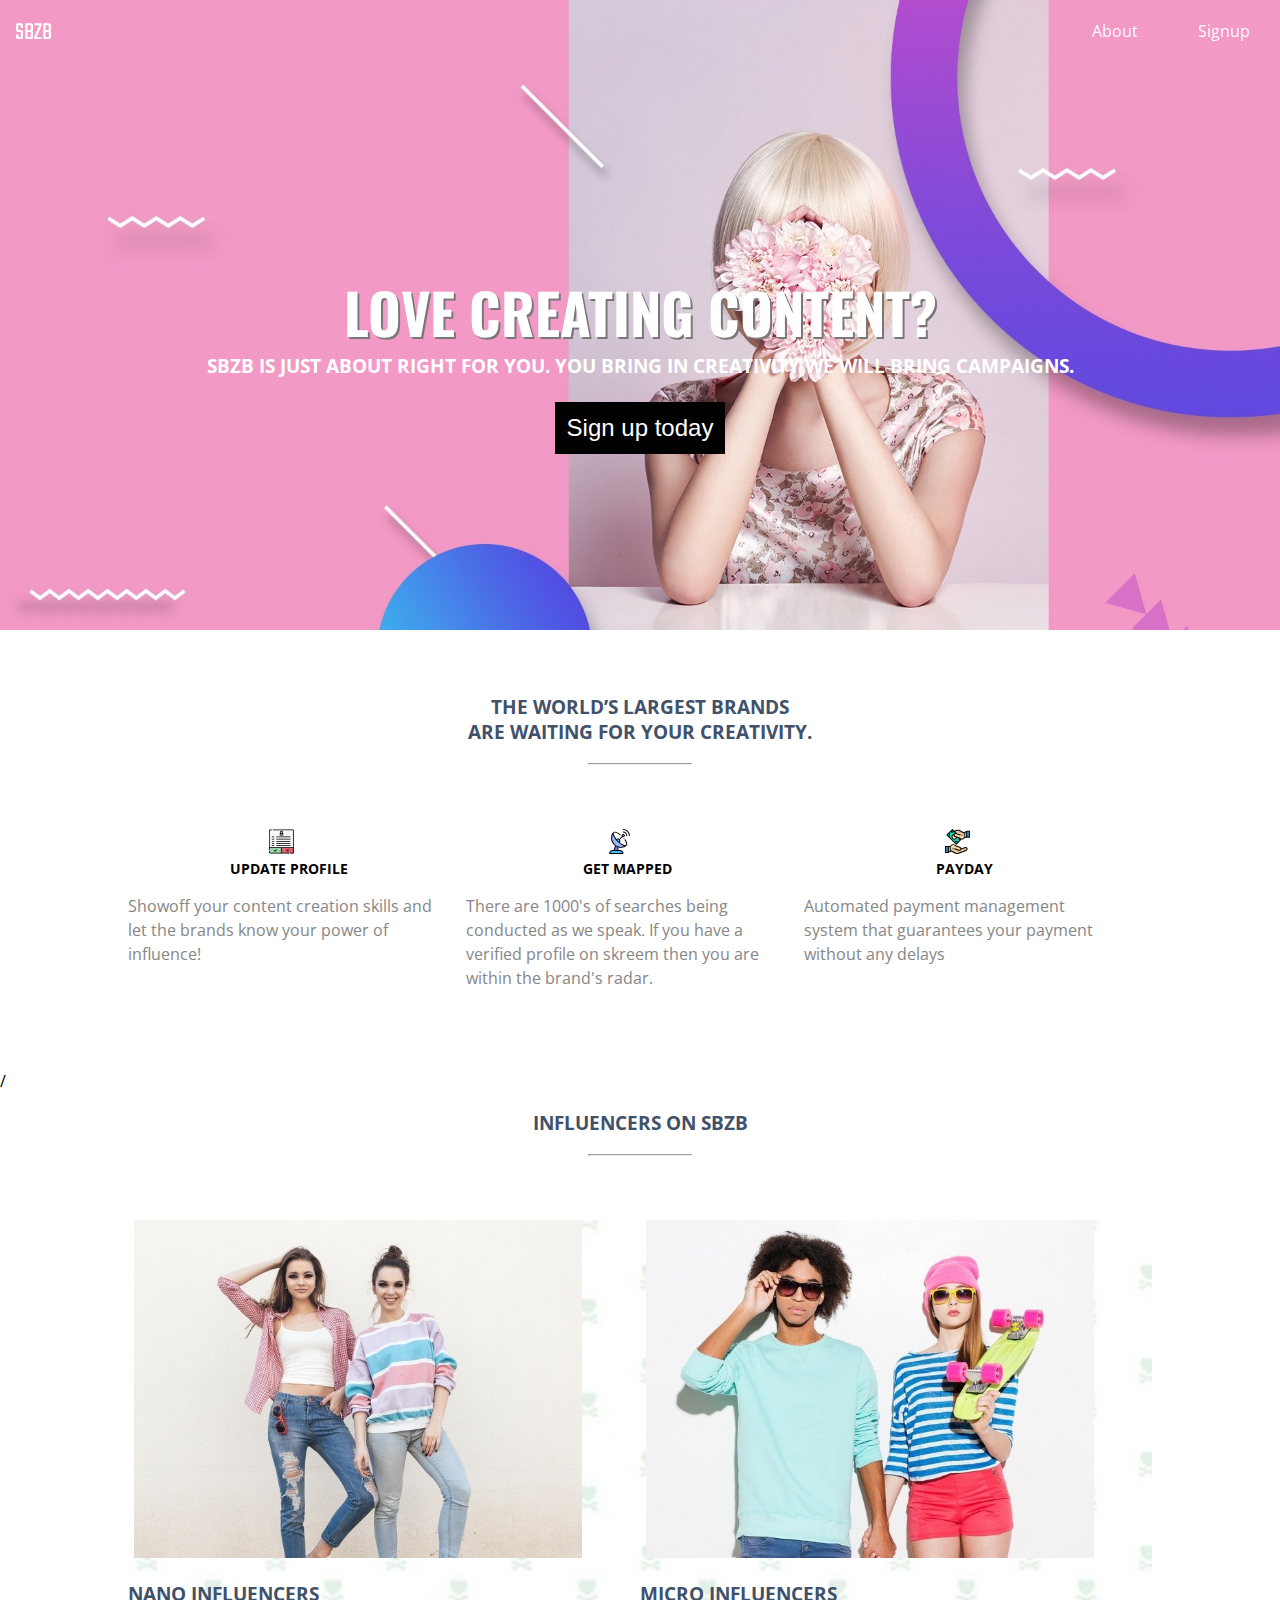
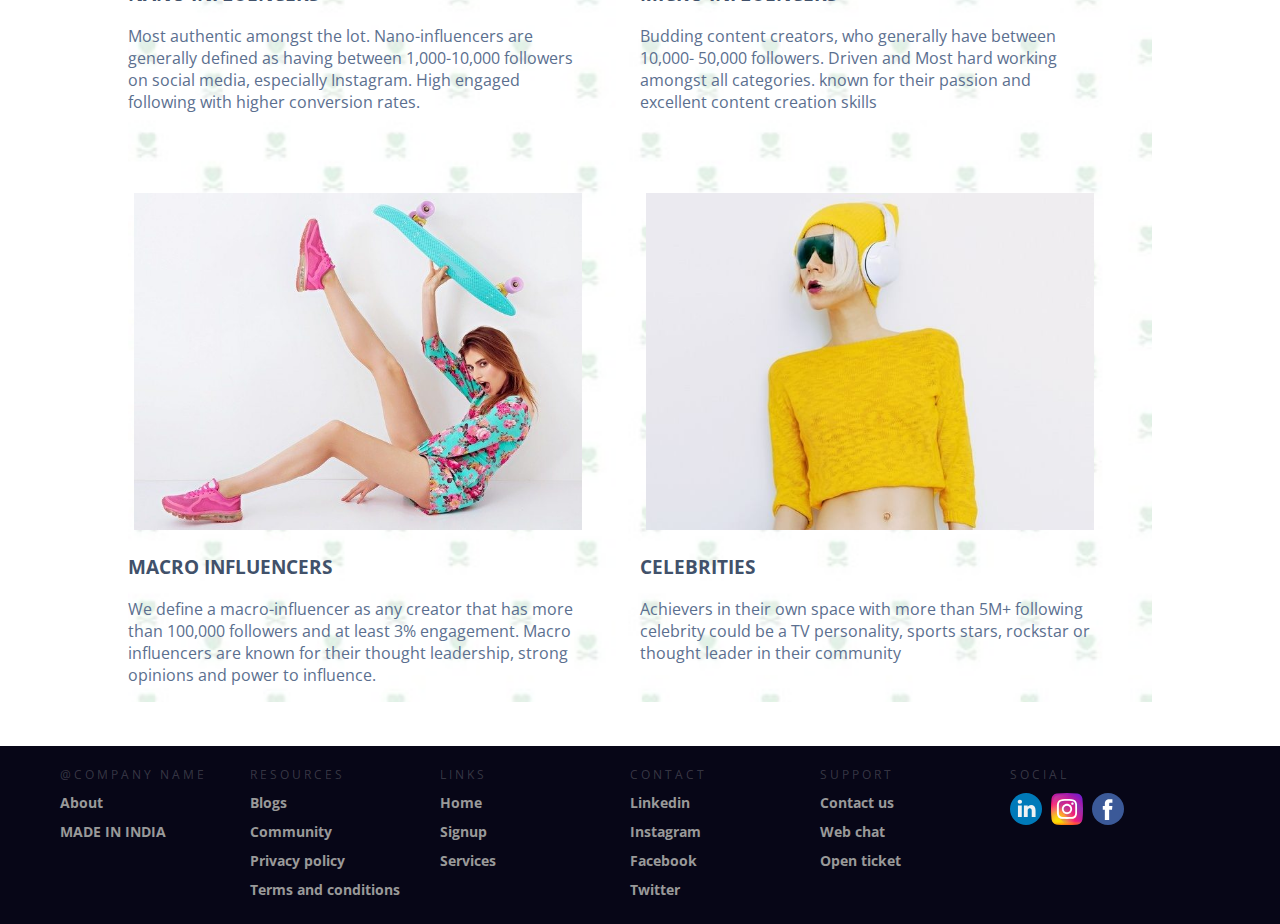
<file: influencer.html>
<!DOCTYPE html>
<html>
    <head>   
        <meta name="viewport" content="width=device-width, initial-scale=1, shrink-to-fit=no">
        <title>Influencers</title>
        <link href="https://fonts.googleapis.com/css?family=Open+Sans:400,400i,600&display=swap&subset=latin-ext" rel="stylesheet">
        <link href="assets/inf_style.css" rel="stylesheet">
        <link rel="icon" href="assets/ico.png">

        <link href="https://fonts.googleapis.com/css2?family=Teko:wght@600&display=swap" rel="stylesheet">


    </head>
    <body>
        <div class="banner_cont" style="background: url('assets/girl.jpg');background-size: cover;">
            <div class="banner">
                <header class="header">
                  <a href="index.html" style="text-decoration:none;position: absolute;left: 15px;top:15px;color:white;font-size: 25px;font-family: 'Teko', sans-serif;">SBZB</a>
                    <input class="menu-btn" type="checkbox" id="menu-btn" />
                    <label class="menu-icon" for="menu-btn"><span class="navicon"></span></label>
                    <ul class="menu">
                      <li><a href="#about">About</a></li>
                      <li><a href="">Signup</a></li>
                    </ul>
                  </header>
                  <div style="text-align: center;">
                      <h1 class="title">LOVE CREATING CONTENT?</h1>
                      <h3 class="title_p">SBZB IS JUST ABOUT RIGHT FOR YOU. YOU BRING IN CREATIVITY WE WILL BRING CAMPAIGNS.</h3>
                        <button class="signup">Sign up today</button>
                    </div>
            </div>
            </div>
            <a name="about">
            <div style="width:80%;margin: auto;text-align: center;margin-top:5vw;">
                <h3 style="color: #41516A;font-weight: bolder;">THE WORLD’S LARGEST BRANDS<br>ARE WAITING FOR YOUR CREATIVITY.</h3>
                <hr style="width:10%">
                <div class="flex_cards">
                    <div class="card">
                       
                        <img src="assets/profile.svg" style="width:25px">
                        <h2 >UPDATE PROFILE</h2>
                        
                        
                        <p>Showoff your content creation skills and let the brands know your power of influence!</p>
                    </div>
                    <div class="card">
                        
                        <img src="assets/radar.svg" style="width:25px">
                        <h2 >GET MAPPED</h2>
                        
                        
                        <p>There are 1000's of searches being conducted as we speak. If you have a verified profile on skreem then you are within the brand's radar.</p>
                    </div>
                    <div class="card">
                        
                        <img src="assets/payment.svg" style="width:25px">
                        <h2 >PAYDAY</h2>
                        
                        
                        <p>Automated payment management system that guarantees your payment without any delays</p>
                    </div>
                    
                </div>

            </div>
            <a name="types">/
              <div style="width:80%;margin: auto;text-align: center;">
                  <h3 style="color: #41516A;font-weight: bolder;">INFLUENCERS 
                   ON SBZB</h3>
                  <hr style="width:10%">

                  <div style="margin:0;padding:0;background:url('assets/white.jpg');background-size: cover;">
                  <div class="row">
                    
                    <div class="type">
                      <img src="assets/nano.jpg">
                      <h3>NANO INFLUENCERS</h3>
                      <p>Most authentic amongst the lot. Nano-influencers are generally defined as having between 1,000-10,000 followers on social media, especially Instagram. High engaged following with higher conversion rates.</p>
                    </div>
                    <div class="type">
                      <img src="assets/micro.jpg">
                      <h3>MICRO INFLUENCERS</h3>
                      <p>Budding content creators, who generally have between 10,000- 50,000 followers. Driven and Most hard working amongst all categories. known for their passion and excellent content creation skills</p>
                    </div>
                  </div>
                  <div class="row">
                    <div class="type">
                      <img src="assets/macro.jpg">
                      <h3>MACRO INFLUENCERS</h3>
                      <p>We define a macro-influencer as any creator that has more than 100,000 followers and at least 3% engagement. Macro influencers are known for their thought leadership, strong opinions and power to influence.</p>
                    </div>
                    <div class="type">
                      <img src="assets/celebrity.jpg">
                      <h3>CELEBRITIES</h3>
                      <p>Achievers in their own space with more than 5M+ following celebrity could be a TV personality, sports stars, rockstar or thought leader in their community</p>
                    </div>
                  </div>
                </div>


              </div>
              <br>
              <br>
            <div class="footer">
                <div class="contain">
                <div class="col">
                  <h1>@Company name</h1>
                  <ul>
                    <li>About</li>
                    <li>MADE IN INDIA</li>

                  </ul>
                </div>
                <div class="col">
                  <h1>Resources</h1>
                  <ul>
                    <li>Blogs</li>
                    <li>Community</li>
                    <li>Privacy policy</li>
                    <li>Terms and conditions</li>
                  </ul>
                </div>
                <div class="col">
                  <h1>Links</h1>
                  <ul>
                    <li>Home</li>
                    <li>Signup</li>
                    <li>Services</li>

                  </ul>
                </div>
                <div class="col">
                  <h1>Contact</h1>
                  <ul>
                    <li>Linkedin</li>
                    <li>Instagram</li>
                    <li>Facebook</li>
                    <li>Twitter</li>

                  </ul>
                </div>
                <div class="col">
                  <h1>Support</h1>
                  <ul>
                    <li>Contact us</li>
                    <li>Web chat</li>
                    <li>Open ticket</li>
                  </ul>
                </div>
                <div class="col social">
                  <h1>Social</h1>
                  <ul>
                    <li><img src="assets/linkedin.svg" width="32" style="width: 32px;"></li>
                    <li><img src="assets/insta.svg" width="32" style="width: 32px;"></li>
                    <li><img src="assets/facebook.svg" width="32" style="width: 32px;"></li>
                  </ul>
                </div>
              <div class="clearfix"></div>
              </div>
              </div>
    </body>
</html>
</file>
<file: assets/inf_style.css>
@import url("https://fonts.googleapis.com/css2?family=Open+Sans&display=swap");
@import url("https://fonts.googleapis.com/css2?family=Oswald:wght@600&display=swap");
body {
  margin: 0;
  padding: 0;
  font-family: "Open Sans", sans-serif;
}
.banner_cont {
  height: 70vh;
}

.header {
  position: fixed;
  width: 100%;
  z-index: 3;
}

.header ul {
  margin: 0;
  padding: 0;
  list-style: none;
  overflow: hidden;
  background-color: transparent;
}

.header li a {
  display: block;
  padding: 20px 20px;
  color: white;
  text-decoration: none;
}
.header li a:hover {
  color: grey;
}

.header .logo {
  display: block;
  float: left;
  font-size: 2em;
  padding: 10px 20px;
  text-decoration: none;
}
@media (max-width: 48em) {
  .header ul {
    background-color: #fff;
  }
  .header li a {
    color: black;
  }
  .banner_cont {
  }
}

/* menu */

.header .menu {
  clear: both;
  max-height: 0;
  transition: max-height 0.2s ease-out;
}

/* menu icon */

.header .menu-icon {
  cursor: pointer;
  display: inline-block;
  float: right;
  padding: 28px 20px;
  position: relative;
  user-select: none;
}

.header .menu-icon .navicon {
  background: #fff;
  display: block;
  height: 2px;
  position: relative;
  transition: background 0.2s ease-out;
  width: 18px;
}

.header .menu-icon .navicon:before,
.header .menu-icon .navicon:after {
  background: #fff;
  content: "";
  display: block;
  height: 100%;
  position: absolute;
  transition: all 0.2s ease-out;
  width: 100%;
}

.header .menu-icon .navicon:before {
  top: 5px;
}

.header .menu-icon .navicon:after {
  top: -5px;
}

/* menu btn */

.header .menu-btn {
  display: none;
}

.header .menu-btn:checked ~ .menu {
  max-height: 240px;
}

.header .menu-btn:checked ~ .menu-icon .navicon {
  background: transparent;
}

.header .menu-btn:checked ~ .menu-icon .navicon:before {
  transform: rotate(-45deg);
}

.header .menu-btn:checked ~ .menu-icon .navicon:after {
  transform: rotate(45deg);
}

.header .menu-btn:checked ~ .menu-icon:not(.steps) .navicon:before,
.header .menu-btn:checked ~ .menu-icon:not(.steps) .navicon:after {
  top: 0;
}

/* 48em = 768px */

@media (min-width: 48em) {
  .header li {
    float: left;
  }
  .header li a {
    padding: 20px 30px;
  }
  .header .menu {
    clear: none;
    float: right;
    max-height: none;
  }
  .header .menu-icon {
    display: none;
  }
}

.title {
  color: #fff;
  font-family: "Oswald", sans-serif;
  font-size: 3.5em;
  text-align: center;
  margin: 0;
  font-weight: 800;
  padding-top: 30vh;
  text-shadow: 2px 2px #797777;
}
@media (max-width: 48em) {
  .title_p {
    display: none;
  }
  .title {
    font-size: 2.5em;
  }
}

.title_p {
  color: #fff;
  padding: 0;
  margin: 0;
}
.signup {
  font-size: 1.5em;
  margin-top: 1em;
  padding: 0.5em;
  border: 0;
  outline: none;
  color: white;
  background-color: black;
  transition: background-color 0.5s ease;
  cursor: pointer;
}
.signup:hover {
  background-color: #80deea;
}
.flex_cards {
  display: flex;
  margin-top: 5vw;
  margin-bottom: 5vw;
}
.card {
  width: 30%;
  margin-right: 3%;
  text-align: center;
}
.card h2 {
  padding: 0;
  padding-left: 15px;
  margin: 0;
  font-size: 0.9em;
}
.card p {
  text-align: left;
  font-size: 1em;
  line-height: 1.5em;
  color: rgb(134, 134, 134);
}
@media (max-width: 48em) {
  .flex_cards {
    flex-direction: column;
    padding: 0;
    margin: 0;
  }
  .card {
    width: 100%;
    margin-right: 0;
  }
}

.footer {
  width: 100%;
  position: relative;
  height: auto;
  background-color: #070617;
}
.footer .col {
  width: 190px;
  height: auto;
  float: left;
  box-sizing: border-box;
  -webkit-box-sizing: border-box;
  -moz-box-sizing: border-box;
  padding: 0px 20px 20px 20px;
}
.footer .col h1 {
  margin: 0;
  padding: 0;
  font-family: inherit;
  font-size: 12px;
  line-height: 17px;
  padding: 20px 0px 5px 0px;
  color: rgba(255, 255, 255, 0.2);
  font-weight: normal;
  text-transform: uppercase;
  letter-spacing: 0.25em;
}
.footer .col ul {
  list-style-type: none;
  margin: 0;
  padding: 0;
}
.footer .col ul li {
  color: #999999;
  font-size: 14px;
  font-family: inherit;
  font-weight: bold;
  padding: 5px 0px 5px 0px;
  cursor: pointer;
  transition: 0.2s;
  -webkit-transition: 0.2s;
  -moz-transition: 0.2s;
}
.social ul li {
  display: inline-block;
  padding-right: 5px !important;
}

.footer .col ul li:hover {
  color: #ffffff;
  transition: 0.1s;
  -webkit-transition: 0.1s;
  -moz-transition: 0.1s;
}
.clearfix {
  clear: both;
}
@media only screen and (min-width: 1280px) {
  .contain {
    width: 1200px;
    margin: 0 auto;
  }
}
@media only screen and (max-width: 1139px) {
  .contain .social {
    width: 1000px;
    display: block;
  }
  .social h1 {
    margin: 0px;
  }
}
@media only screen and (max-width: 950px) {
  .footer .col {
    width: 33%;
  }
  .footer .col h1 {
    font-size: 14px;
  }
  .footer .col ul li {
    font-size: 13px;
  }
}
@media only screen and (max-width: 500px) {
  .footer .col {
    width: 50%;
  }
  .footer .col h1 {
    font-size: 14px;
  }
  .footer .col ul li {
    font-size: 13px;
  }
}
@media only screen and (max-width: 340px) {
  .footer .col {
    width: 100%;
  }
}
.row {
  display: flex;
  margin-top: 5vw;
}
.type {
  width: 45%;
  margin-right: 5%;
}

.type h3 {
  color: #41516a;
  text-align: left;
  font-weight: bold;
}
.type p {
  text-align: left;
  color: #5b6f8f;
}
@media only screen and (max-width: 600px) {
  .row {
    flex-direction: column;
  }
  .type {
    width: 90%;
    margin: auto;
  }
}
.type img {
  width: 35vw;
}
@media only screen and (max-width: 600px) {
  .type img {
    width: 70vw;
  }
}
</file>
